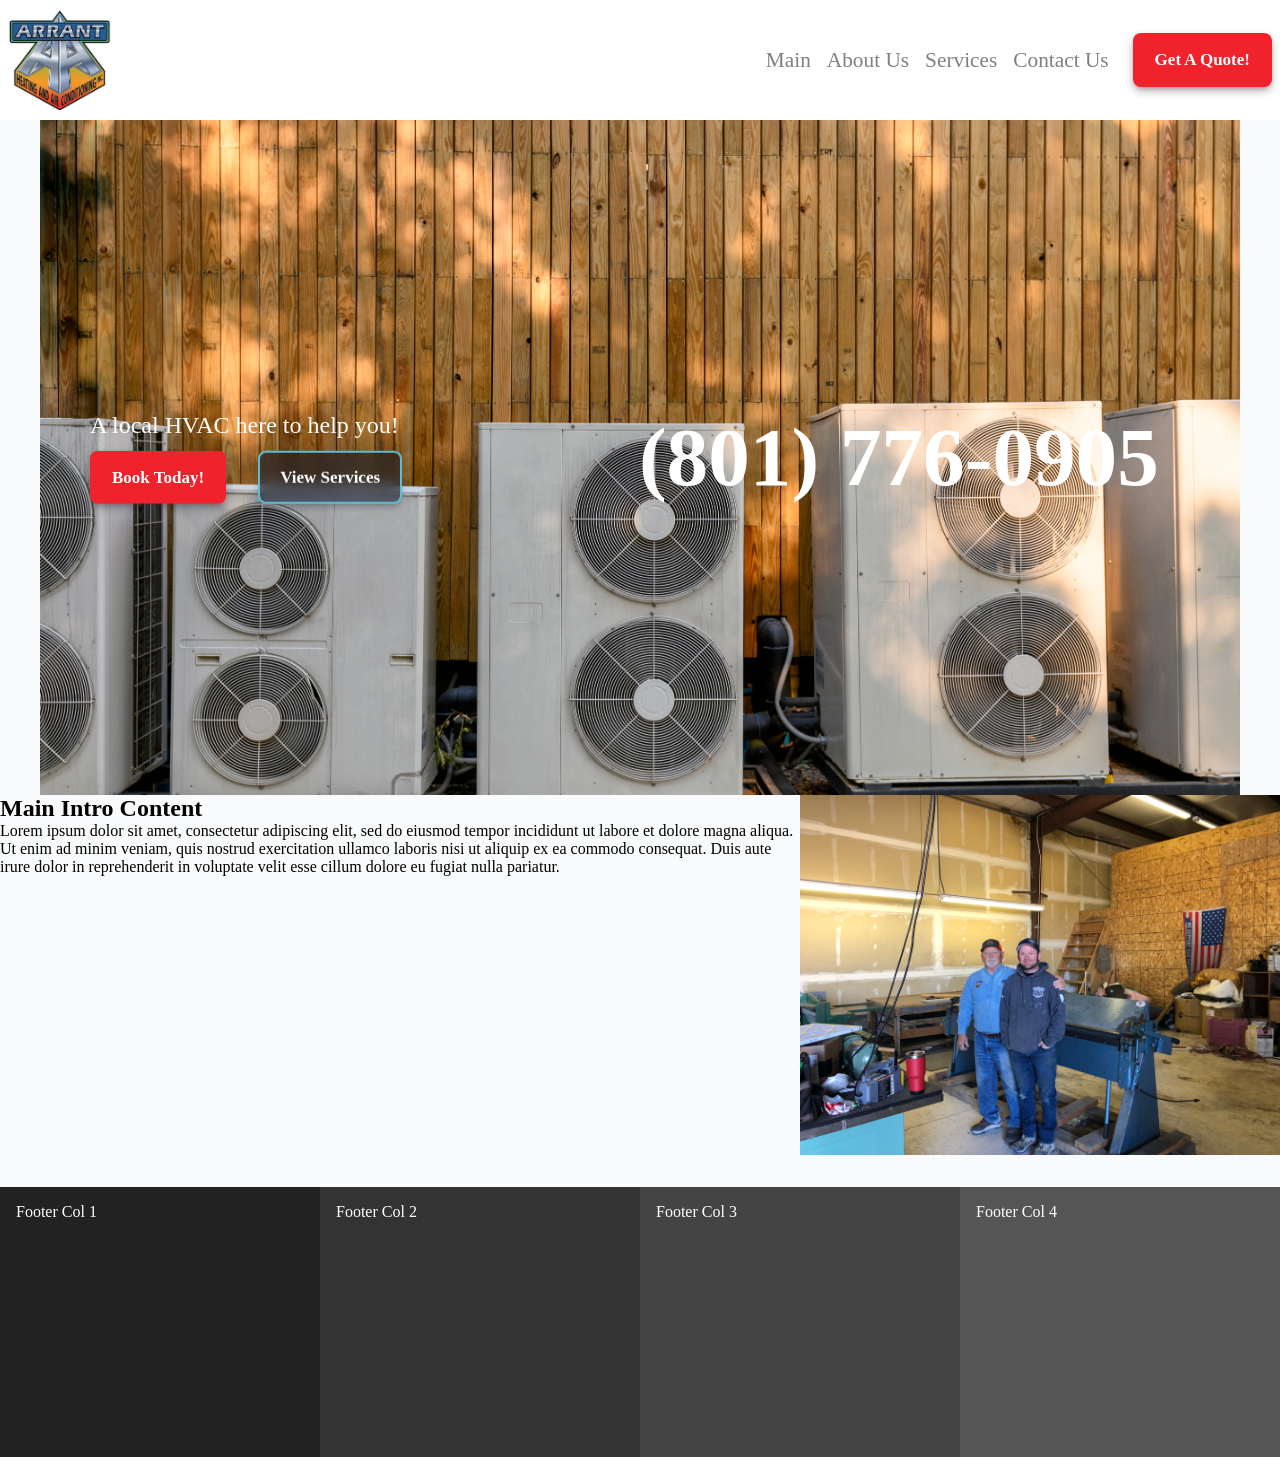
<file: index.html>
<!DOCTYPE html>
<html lang="en">
<head>
  <meta charset="UTF-8">
  <meta name="viewport" content="width=device-width, initial-scale=1.0">
  <title>Hero Layout Concept</title>
  <link rel="stylesheet" href="./styles/main.css">
  <script src="./scripts/service-card.js" defer></script>
</head>
<body>
  <heading>
    <div class="heading-logo-wrapper">
      <img src="./assets/arrant_logo.jfif">
    </div>
    <div class="heading-content-wrapper">
      <nav id="header-nav">
        <a href="./index.html" class="sd-hover">Main</a>
        <a class="cl-hover">About Us</a>
        <a href="./pages/services.html" class="vm-hover">Services</a>
        <a class="ssr-hover">Contact Us</a>
      </nav>
      <button id="header-btn" class="btn-primary">Get A Quote!</button>
    </div>
  </heading>

  <section id="hero">
    <div id="hero-container">
      <img id="hero-image" src="./assets/air-conditioning-units-against-wooden-building-wall.jpg">
      <div id="hero-content">
        <div class="hero-number">(801) 776-0905</div>
        <div class="hero-desc">A local HVAC here to help you!</div>
        <div class="btn-hero-group">
          <button class="btn-primary btn-pri" onclick="window.location.href='./pages/service.html'">Book Today!</button>
          <button class="btn-secondary btn-sec" onclick="window.location.href='./pages/service.html'">View Services</button>
        </div>
      </div>
    </div>
  </section>

  <section id="introduction">
    <div>
      <h2> Main Intro Content</h2>
      <p>
        Lorem ipsum dolor sit amet, consectetur adipiscing elit, sed do eiusmod tempor incididunt ut labore et dolore magna aliqua. Ut enim ad minim veniam, quis nostrud exercitation ullamco laboris nisi ut aliquip ex ea commodo consequat. Duis aute irure dolor in reprehenderit in voluptate velit esse cillum dolore eu fugiat nulla pariatur.
      </p>
    </div>
    <div>
      <img src="./assets/arrant_shop.jpeg">
    </div>
  </section>

  <section >
    <div id="services-track" class="limit">
      <!-- generated dynamically via javascript-->
    </div>
  </section>

  <!-- ------ FOOTER SECTION ------ -->
  <footer>
    <div style="background-color: #222; color: #fff; padding: var(--padding-m);">Footer Col 1</div>
    <div style="background-color: #333; color: #fff; padding: var(--padding-m);">Footer Col 2</div>
    <div style="background-color: #444; color: #fff; padding: var(--padding-m);">Footer Col 3</div>
    <div style="background-color: #555; color: #fff; padding: var(--padding-m);">Footer Col 4</div>
  </footer>

</body>
</html>
</file>
<file: styles/main.css>
/* ------ RESET FUNCTIONs ------*/
/* BOX SIZING */
*, *::before, *::after {
  /* Sets all elements to have the max box size of their border box*/
  box-sizing: border-box;
}

/* MARGIN AND PADDING*/
* {
  /* Sets all elements margins to zero*/
  margin: 0;
  /* Sets all elements paddings to zero*/
  padding: 0;
}

/* ------ ROOT STYLES ------ */
/*GLOBAL VARIABLES*/
:root {
  /* Arrant gradient colors*/
  --sky-dive: #5bbed3;
  --glacial-turquoise-shimmer: #58bcbe;
  --mint-leaf: #0db492;
  --clover-mist: #65bd81;
  --bamboo-grass-green: #8b9e4f;
  --linden-green: #c5bf71;
  --brassy: #d2a727;
  --vibrant-marigold: #f28920;
  --strawberry-spinach-red: #fc3d23;
  --microprose-red: #f0222c;

  /* Standardized padding values*/
  --padding-s: 0.5rem;
  --padding-m: 1rem;
  --padding-l: 1.5rem;
  
  /* Standardized font sizes*/
  --font-text: clamp(1rem, 0.95rem + 0.25vw, 1.063rem);
  --font-md: clamp(1.25rem, 1.18rem + 0.36vw, 1.333rem);
  --font-lg: clamp(1.563rem, 1.45rem + 0.54vw, 2.369rem);
  --font-xl: clamp(1.953rem, 1.78rem + 0.86vw, 2.369rem);
  --font-xxl: clamp(2.441rem, 2.19rem + 1.25vw, 3.157rem);

  /* Standardized line height values*/
  --lh-body: 1.6;
  --lh-heading: 1.2;
}


.sd-bg { background-color: var(--sky-dive); }
.gts-bg { background-color: var(--glacial-turqouise-shimmer); }
.ml-bg { background-color: var(--mint-leaf); }
.cm-bg { background-color: var(--clover-mist); }
.bgg-bg { background-color: var(--bamboo-grass-green); }
.lg-bg { background-color: var(--linden-green); }
.b-bg { background-color: var(--brassy); }
.vm-bg { background-color: var(--vibrant-marigold); }
.ssr-bg { background-color: var(--strawberry-spinach-red); }
.mr-bg { background-color: var(--microprose-red); }

/* ------ STRUCTURAL LAYOUT ------ */
body {
  background-color: #f9fafb;
}

heading {
  position: sticky;
  top: 0;
  height: clamp(120px, 12vh, 200px);
  
  display: grid;
  grid-template-columns: auto 1fr auto;

  background-color: white;
  z-index: 1000;
}

heading > *:first-child {
  height: 100%;
  aspect-ratio: 1 / 1; 
}

heading > *:nth-child(2) {
  grid-column: 3;
}

.heading-logo-wrapper {
  display: flex;
  align-items: center;
  justify-content: center;
}

.heading-logo-wrapper img {
  width: auto;
  height: clamp(60px, 12vh, 100px);
}

.heading-content-wrapper {
  position: relative;
  height: auto;
  width: auto;
  
  display: flex;
  flex-direction: row;
  justify-content: center;
  align-items: center;
}

#header-nav {
  position: relative;
  padding: var(--padding-m);
  width: auto;
  
  display: flex;
  flex-direction: row;  
  justify-content: space-evenly;
  gap: 16px;
}

#header-nav a {
  text-decoration: none;
  color: grey;
  font-size: var(--font-md);
  cursor: pointer;
}

#header-nav a:hover {
  text-decoration: underline;
}

.sd-hover:hover { color: var(--sky-dive) !important; }
.cl-hover:hover { color: var(--clover-mist) !important; }
.vm-hover:hover { color: var(--vibrant-marigold) !important; }
.ssr-hover:hover { color: var(--strawberry-spinach-red) !important; }

footer {
  position: relative;
  height: 30svh;

  display: grid;
  grid-template-columns: repeat(4, 1fr);
  z-index: 999;
}

#hero {
  position: relative;
  display: grid;
  grid-template-columns: 1fr;
  max-height: 80svh;
  overflow: hidden;
}

#hero-container {
  width: 100%;
  max-width: 1200px;
  margin: 0 auto;
  aspect-ratio: 4 / 3;

  display: flex;
  justify-content: center;
  align-items: center;
}

@media (min-width: 768px) {
  #hero-container {
    aspect-ratio: 16 / 9;
  }
}

#hero-image {
  width: 100%;
  height: 100%;
  object-fit: cover;
  display: block
}


#hero-content {
  position: absolute;
  top: 50%;
  left: 50%;
  transform: translate(-50%, -50%);

  display: grid;
  grid-template-columns: 1fr;
  grid-template-areas: 
    "number"
    "description"
    "button";
  gap: 16px;
  width: 90%;
}

@media (min-width: 768px) {
  #hero-content {
    grid-template-columns: repeat(4, 1fr);
    grid-template-areas:
      "description description number number"
      "button     button     number number";
    column-gap: 32px;
    row-gap: 12px;
    align-items: center;
    width: 95%;
    max-width: 1100px;
  }
}

.hero-number { 
  grid-area: number; 
  font-weight: 800;
  line-height: 0.9;
  text-align: center;
  font-size: clamp(2rem, 6.5vw, 6rem);
  white-space: nowrap;
  color: white;
}

@media (min-width: 768) {
  .hero-number {
    text-align: right;
  }
}

.hero-desc { 
  grid-area: description; 
  font-size: clamp(1.1rem, 2vw, 1.5rem);
  color: white;
}

.btn-hero-group {
  grid-area: button;
  display: flex;
  flex-direction: row;
  gap: 32px;
}

.btn-pri { grid-area: button; }
.btn-sec { grid-area: button; }

#introduction {
  display: grid;
  grid-template-columns: minmax(600px, 5fr) minmax(200px, 3fr);
}

@media ( max-width: 768px) {
  #introduction {
    display: grid;
  }
}

#services-track {
  display: grid;
  grid-template-columns: repeat(auto-fit, minmax(280px, 1fr));
  gap: 16px;

  padding: var(--padding-m);
}

.service-card {
  position: relative;
  height: clamp(360px, 30vw, 480px);
  max-width: 240px;

  display: grid;
  grid-template-rows: 1fr auto 64px;

  border: 2px solid black;
  border-radius: 0.5rem;
  padding: var(--padding-s);
  overflow: hidden;
}

.service-card:hover {
  transform: translateY(-4px);
  box-shadow: 0 10px 15px -3px rgba(0, 0, 0, 0.1);
}

.service-category {
  border: 1px solid gray;
  border-radius: 1rem;
  padding: calc(var(--padding-s) / 2) var(--padding-s);
  display: inline;
  font-size: calc(var(--font-text) * 0.8);
}

.service-content {
  padding: var(--padding-s) 0;
}

.service-header, .service-content, .service-btn-wrapper {
  z-index: 10;
}

/* ------ ELEMENT STYLES ------ */
img {
  max-width: 100%;
  height: auto;
  display: block;
}

button,
.btn {
  display: inline-flex;
  align-items: center;
  justify-content: center;
  padding: 0.75rem 1.25rem;
  font-family: inherit;
  font-size: var(--font-text);
  font-weight: 600;
  line-height: 1.5;
  text-decoration: none;
  border-radius: 0.5rem;
  cursor: pointer;
  transition: transform 0.2s ease, box-shadow 0.2s ease, background-color 0.2s ease, border-color 0.2s ease, color 0.2s ease;
  border: 2px solid transparent;
  outline: none;
  white-space: nowrap;
  width: fit-content;
}

.btn:focus-visible {
  box-shadow: 0 0 0 3px rgba(91, 190, 211, 0.55); /* --sky-dive focus ring */
}

.btn:disabled {
  opacity: 0.6;
  cursor: not-allowed;
}

/* Primary CTA: Brand Red-to-Marigold Energy */
.btn-primary {
  background-color: var(--microprose-red);
  color: #ffffff;
  box-shadow: 0 4px 10px -1px rgba(15, 23, 42, 0.4),
              0 2px 4px -2px rgba(240, 34, 44, 0.35);
}

.btn-primary:hover {
  background-color: var(--strawberry-spinach-red);
  transform: translateY(-2px);
  box-shadow: 0 10px 18px -3px rgba(15, 23, 42, 0.5),
              0 4px 8px -2px rgba(252, 61, 35, 0.45);
}

.btn-primary:active {
  background-color: #c91820;
  transform: translateY(1px);
  box-shadow: 0 2px 4px -1px rgba(15, 23, 42, 0.35);
}

/* Alternative Option: Swap .btn-primary to --vibrant-marigold if you prefer an orange CTA:
   background-color: var(--vibrant-marigold);
   color: #0f172a; (dark text gives 7.6:1 contrast on marigold)
*/

/* Secondary CTA: Frosted Dark Base with --sky-dive Cooling Accent */
.btn-secondary {
  background-color: rgba(15, 23, 42, 0.55);
  backdrop-filter: blur(8px);
  border-color: var(--sky-dive);
  color: #ffffff;
  box-shadow: 0 4px 6px -1px rgba(15, 23, 42, 0.3);
}

.btn-secondary:hover {
  background-color: var(--sky-dive);
  border-color: var(--sky-dive);
  color: #0f172a;
  transform: translateY(-2px);
  box-shadow: 0 10px 15px -3px rgba(15, 23, 42, 0.4),
              0 4px 6px -2px rgba(91, 190, 211, 0.35);
}

.btn-secondary:active {
  background-color: var(--glacial-turquoise-shimmer);
  border-color: var(--glacial-turquoise-shimmer);
  color: #0f172a;
  transform: translateY(1px);
  box-shadow: 0 2px 4px -1px rgba(15, 23, 42, 0.3);
}

#header-btn {
  margin: var(--padding-s);
}


.hero-number {
  width: 14ch;
}


/* ------ FONT STYLES ------ */
.text-no-wrap { white-space: nowrap; }

.font-xxl {
  font-size: var(--font-xxl);
  color: var(--microprose-red);
}

.bold {
  font-weight: 700;
}

/* ----- CARD BACKGROUND ------ */
.stream-container {
  position: absolute;
  top: 0;
  left: 0;
  height: 100%;
  width: 100%;
  z-index: 1;
  pointer-events: none;
  overflow: hidden;
}

.stream {
  position: absolute;
  height: 150%;
  aspect-ratio: 1 / 1;
  border-radius: 38% 62% 29% 71% / 58% 33% 67% 42%;
}

.animation-set-1 { animation: wave-flow 12s infinite linear; }
.animation-set-2 { animation: wave-flow 14s infinite linear; }
.animation-set-3 { animation: wave-flow 16s infinite linear; }

.offset-0 { left: -10%; top: -40%; }
.offset-1 { left: 0%; top: -50%; }
.offset-2 { left: 10%; top: -60%; }
.offset-3 { left: -10%; top: -70%; }
.offset-4 { left: 0%; top: -80%; }
.offset-5 { left: 10%; top: -90%; }
.offset-6 { left: -10%; top: -100%; }
.offset-7 { left: 0%; top: -110%; }
.offset-8 { left: 10%; top: -120%; }
.offset-9 { left: 0%; top: -130%; }

@keyframes wave-flow {
  0% {
    transform: translateX(0) rotate(0deg);
  }
  50% {
    /* Push the wave horizontally while it is rotating to warp the gradient path */
    transform: translateX(-25%) rotate(180deg);
  }
  100% {
    transform: translateX(0%) rotate(360deg);
  }
}
</file>
